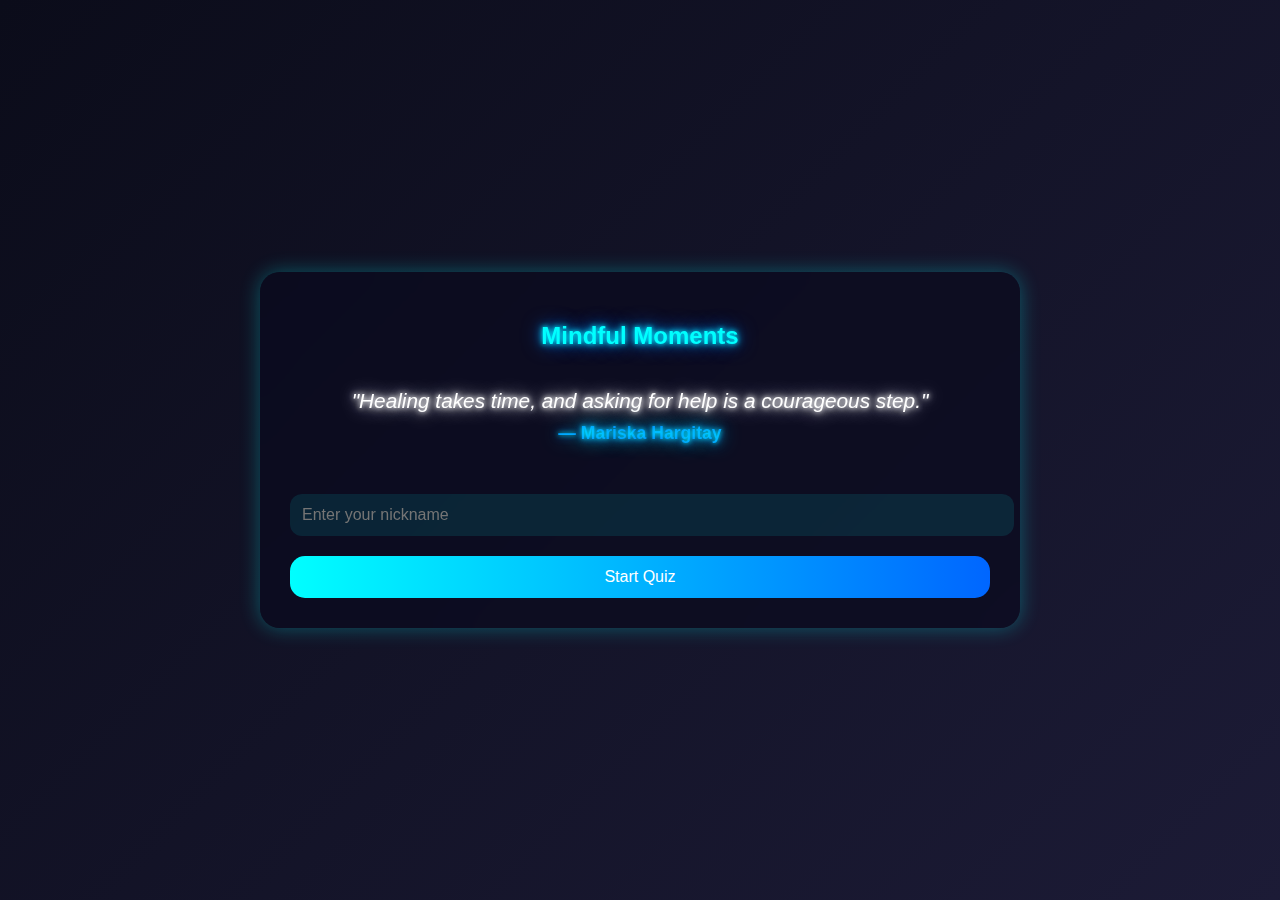
<file: index.html>
<!DOCTYPE html>
<html lang="en">
<head>
<meta charset="UTF-8">
<meta name="viewport" content="width=device-width, initial-scale=1.0">
<title>Mindful Moments</title>
<link rel="stylesheet" href="css/style.css">
<style>
  .quote-box {
    margin-bottom: 20px;
    padding: 20px;
    text-align: center;
  }

  .quote-text {
    font-size: 1.3rem;
    font-style: italic;
    color: #fff;
    text-shadow: 0 0 5px #fff, 0 0 10px #fff, 0 0 20px #fff;
    margin-bottom: 10px;
    transition: all 1s ease-in-out;
  }

  .quote-author {
    font-size: 1.1rem;
    font-weight: bold;
    background: linear-gradient(90deg, #00ffff, #0066ff, #00ffff);
    -webkit-background-clip: text;
    -webkit-text-fill-color: transparent;
    text-shadow: 0 0 5px #00ffff, 0 0 10px #0066ff, 0 0 20px #00ffff;
    animation: glowPulse 2.5s infinite alternate;
    margin-top: 5px;
  }

  @keyframes glowPulse {
    0% { text-shadow: 0 0 5px #00ffff, 0 0 10px #0066ff, 0 0 15px #00ffff; }
    50% { text-shadow: 0 0 10px #00ffff, 0 0 20px #0066ff, 0 0 25px #00ffff; }
    100% { text-shadow: 0 0 15px #00ffff, 0 0 30px #0066ff, 0 0 35px #00ffff; }
  }
</style>
</head>
<body>
<div class="container">
  <h2>Mindful Moments</h2>

  <div class="quote-box">
    <div id="quoteText" class="quote-text"></div>
    <div id="quoteAuthor" class="quote-author"></div>
  </div>

  <input type="text" id="nickname" placeholder="Enter your nickname">
  <button onclick="startQuiz()">Start Quiz</button>
</div>

<script>
  const quotes = [
    {text: "Mental health is just as important as physical health.", author: "Demi Lovato"},
    {text: "You don’t have to control your thoughts. You just have to stop letting them control you.", author: "Dan Millman"},
    {text: "Self-care is how you take your power back.", author: "Lalah Delia"},
    {text: "What mental health needs is more sunlight, more candor, and more unashamed conversation.", author: "Glenn Close"},
    {text: "It's okay to not be okay.", author: "Unknown"},
    {text: "Healing takes time, and asking for help is a courageous step.", author: "Mariska Hargitay"},
    {text: "The only journey is the journey within.", author: "Rainer Maria Rilke"}
  ];

  function shuffleArray(array) {
    for (let i = array.length - 1; i > 0; i--) {
      const j = Math.floor(Math.random() * (i + 1));
      [array[i], array[j]] = [array[j], array[i]];
    }
    return array;
  }

  const shuffledQuotes = shuffleArray([...quotes]);
  const chosenQuote = shuffledQuotes[0];
  document.getElementById("quoteText").innerText = `"${chosenQuote.text}"`;
  document.getElementById("quoteAuthor").innerText = `— ${chosenQuote.author}`;

  function startQuiz() {
    const name = document.getElementById('nickname').value.trim();
    if(!name) return alert("Please enter a nickname!");
    localStorage.setItem("nickname", name);
    window.location.href = "quiz.html";
  }
</script>
</body>
</html>
</file>
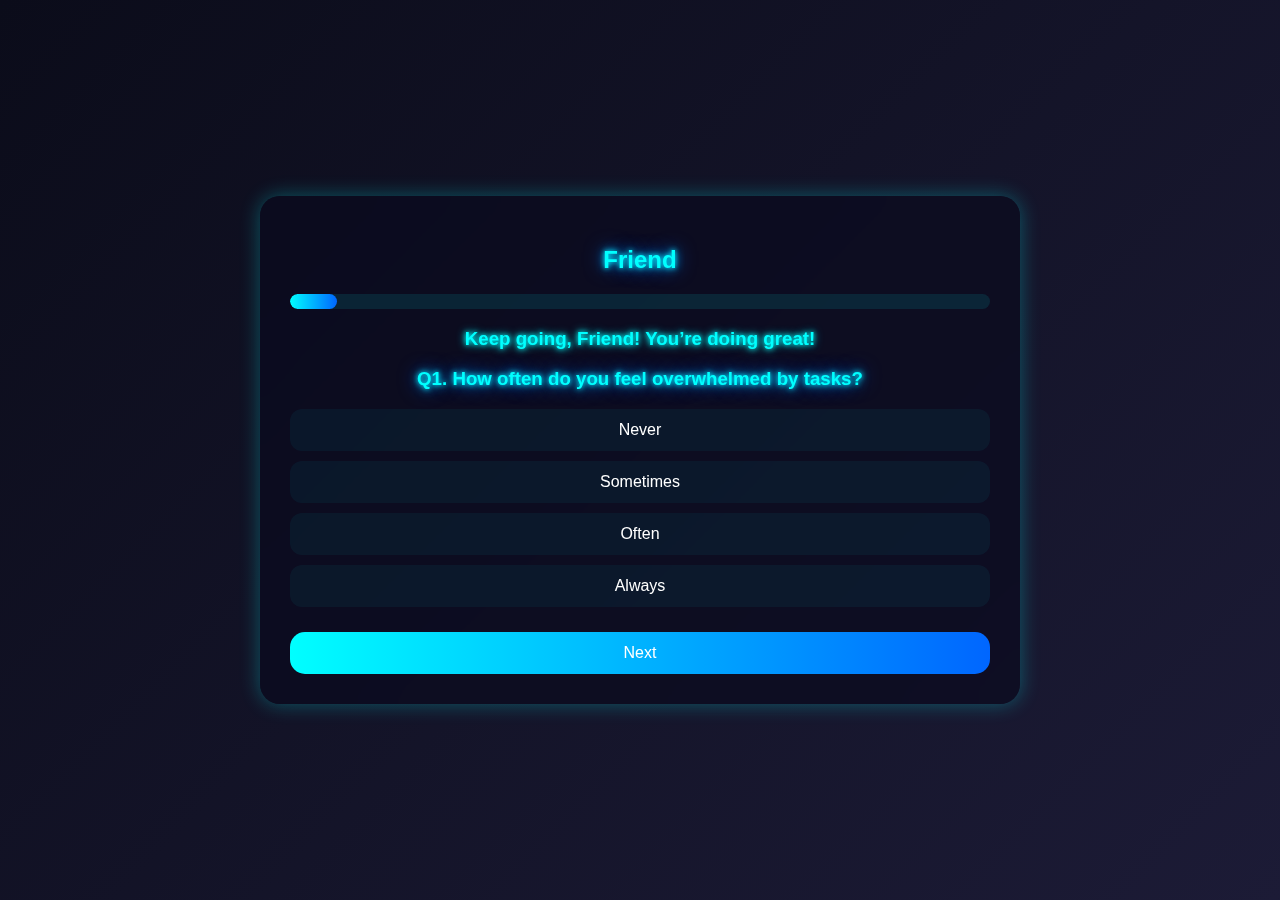
<file: quiz.html>
<!DOCTYPE html>
<html lang="en">
<head>
<meta charset="UTF-8">
<meta name="viewport" content="width=device-width, initial-scale=1.0">
<title>Quiz</title>
<link rel="stylesheet" href="css/style.css">
</head>
<body>
<div class="container">
  <h2 id="userName">Welcome!</h2>
  <div class="progress-container">
    <div class="progress-fill" id="progressBar"></div>
  </div>
  <div id="quizBox"></div>
  <div style="text-align:center; margin-top:15px;">
    <button id="prevBtn" onclick="prevQuestion()">Previous</button>
    <button id="nextBtn" onclick="nextQuestion()">Next</button>
    <button id="submitBtn" onclick="submitQuiz()">Submit</button>
  </div>
</div>

<script src="js/questions.js"></script>
<script src="js/quiz.js"></script>
</body>
</html>
</file>
<file: css/style.css>
/* Global Styles */
body {
  font-family: "Poppins", sans-serif;
  margin: 0;
  padding: 0;
  background: linear-gradient(135deg, #0b0c1a, #1c1b36);
  color: #fff;
  display: flex;
  justify-content: center;
  align-items: center;
  min-height: 100vh;
  flex-direction: column;
}

.container {
  width: 90%;
  max-width: 700px;
  background: rgba(10,10,30,0.7);
  border-radius: 20px;
  padding: 30px;
  backdrop-filter: blur(15px);
  box-shadow: 0 0 20px rgba(0, 255, 255, 0.3);
  margin: 20px auto;
  text-align: center;
  animation: fadeIn 1s ease-in-out;
}

/* Fade-in Animation */
@keyframes fadeIn {
  0% { opacity: 0; transform: translateY(10px); }
  100% { opacity: 1; transform: translateY(0); }
}

/* Neon text glow for headings */
h2, h3 {
  text-align: center;
  color: #00ffff;
  text-shadow: 0 0 5px #00f0ff, 0 0 10px #00c0ff, 0 0 20px #0066ff;
}

/* Quote styles */
.quote-text {
  font-size: 1.3rem;
  font-style: italic;
  color: #fff;
  text-shadow: 0 0 5px #fff, 0 0 10px #fff, 0 0 20px #fff;
  margin-bottom: 10px;
  transition: all 1s ease-in-out;
}

.quote-author {
  font-size: 1.1rem;
  font-weight: bold;
  background: linear-gradient(90deg, #00ffff, #0066ff, #00ffff);
  -webkit-background-clip: text;
  -webkit-text-fill-color: transparent;
  text-shadow: 0 0 5px #00ffff, 0 0 10px #0066ff, 0 0 20px #00ffff;
  animation: glowPulse 2.5s infinite alternate;
  margin-top: 5px;
}

@keyframes glowPulse {
  0% { text-shadow: 0 0 5px #00ffff, 0 0 10px #0066ff, 0 0 15px #00ffff; }
  50% { text-shadow: 0 0 10px #00ffff, 0 0 20px #0066ff, 0 0 25px #00ffff; }
  100% { text-shadow: 0 0 15px #00ffff, 0 0 30px #0066ff, 0 0 35px #00ffff; }
}

/* Input and Button */
input[type="text"] {
  width: 100%;
  padding: 12px;
  border-radius: 12px;
  border: none;
  margin: 10px 0;
  background: rgba(0, 255, 255, 0.1);
  color: #fff;
  font-size: 1rem;
}

button {
  width: 100%;
  padding: 12px;
  margin-top: 10px;
  border: none;
  border-radius: 15px;
  font-size: 1rem;
  cursor: pointer;
  background: linear-gradient(90deg, #00ffff, #0066ff);
  color: #fff;
  transition: all 0.3s ease;
}

button:hover {
  transform: scale(1.05);
  box-shadow: 0 0 15px #00ffff, 0 0 25px #0066ff;
}

/* Quiz Options */
.option-card {
  background: rgba(0, 255, 255, 0.05);
  margin: 10px 0;
  padding: 12px;
  border-radius: 12px;
  cursor: pointer;
  transition: 0.3s;
}

.option-card:hover, .option-card.selected {
  background: #0066ff;
  color: #000;
  box-shadow: 0 0 10px #00ffff;
}

/* Progress Bar */
.progress-container {
  background: rgba(0,255,255,0.1);
  border-radius: 15px;
  height: 15px;
  margin: 10px 0;
  overflow: hidden;
}

.progress-fill {
  height: 100%;
  width: 0;
  background: linear-gradient(90deg, #00ffff, #0066ff);
  border-radius: 15px;
  transition: width 1s ease;
}

/* Responsive */
@media (max-width: 600px) {
  .container { padding: 20px; }
  h2, h3 { font-size: 1.4rem; }
  button, input { font-size: 0.95rem; padding: 10px; }
  .quote-text { font-size: 1.1rem; }
  .quote-author { font-size: 1rem; }
}
</file>
